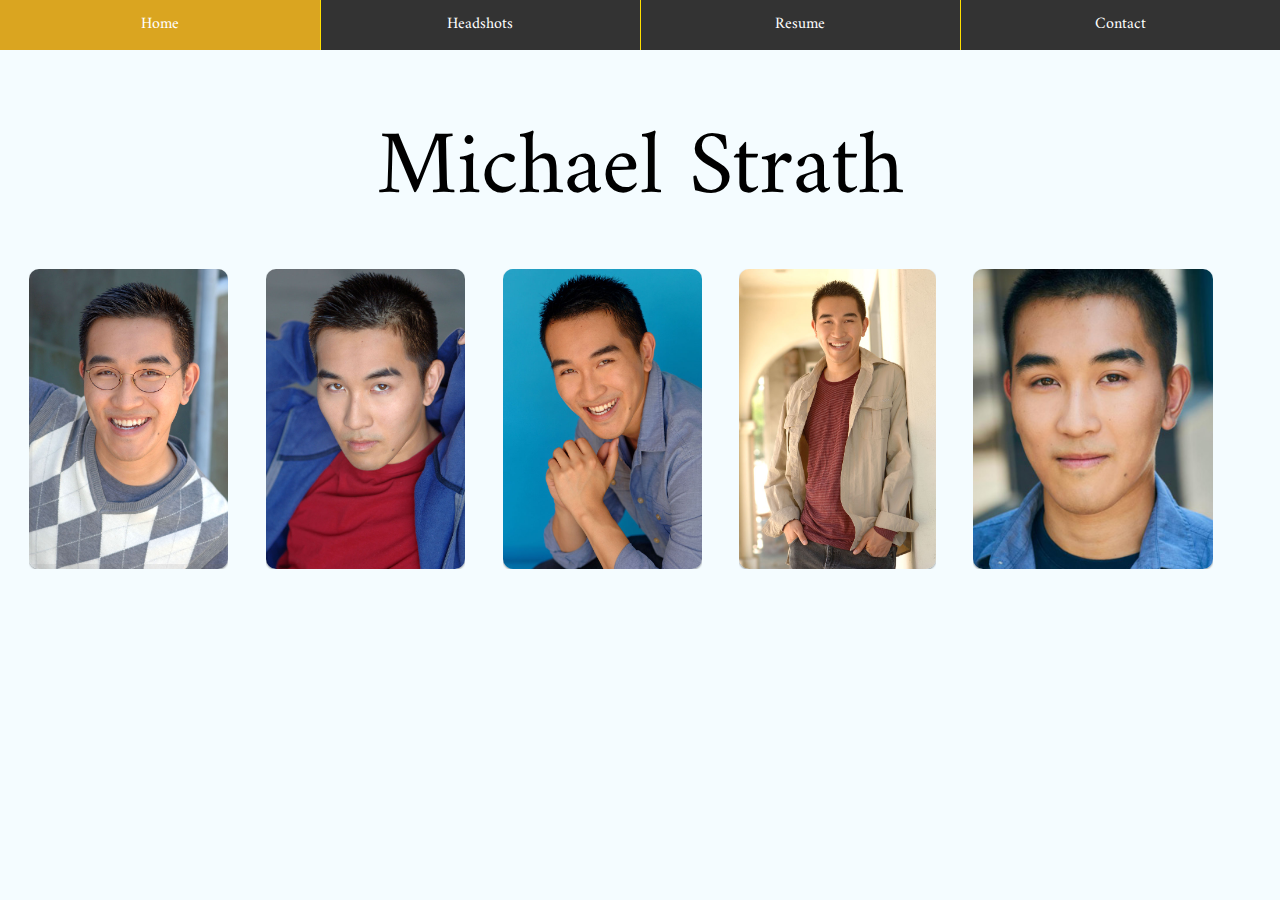
<file: headshots/index.html>
<!DOCTYPE html>

<!link href="https://fonts.googleapis.com/css?family=Vollkorn" rel="stylesheet">
<!link href="https://fonts.googleapis.com/css?family=Neuton" rel="stylesheet">
<!link href="https://fonts.googleapis.com/css?family=Cinzel:400,700" rel="stylesheet">
<link href="https://fonts.googleapis.com/css?family=Amiri:400,700" rel="stylesheet">

<link rel="stylesheet" href="/static/style.css" type="text/css">

<meta name="viewport" content="width=device-width, initial-scale=1.0">

<html>

        
        <title>Headshots - Michael Strath </title>
        
        
    <style>
        /* For mobile: */
        
            body {margin:0;}
            
            /* Style total navbar (z-index to put on top)*/
            ul.nav-group {
                list-style-type: none;
                margin: 0 ;
                padding: 0 ;
                overflow: hidden;
                background-color: #333;
                position: absolute;
                top: 0;
                width: 100%;
                z-index: 10;
            }
            
            /* Define block elements */
            .nav-group a {
            display: block;
            color: white;
            text-align: center;
            padding: 10px 16px;
            text-decoration: none;
            height:50px;
            float: none;
            display: block;
            text-align: center;
            border-right:none;
            border-left:none;
            }            
            
            .nav-group a:hover {
            background-color: #daa520;
            }
            
            /* Hides drop down, shows drop down icon */
            .nav-group nav {display: none;}
            
            .nav-group a.icon {
                float: right;
                display: block;
            }
            
            .nav-group a.icon {
            position: absolute;
            right: 0;
            top: 0;
            }
            

            
            /* Styles the dropped down menu (appears through Javascript by modifying class)*/
            .nav-group.appear a{
                border-bottom:1px solid #FFDF00;
                }
           
            .nav-group.appear nav {
                display: block;
                float:none;
                }
                
            .nav-group.appear nav li a{
                float:none;
                display:block
                } 
                
            .nav-group.appear nav li.endbut a
                {border-bottom:none;
            }
            
            .nav-group.appear a.icon {
                float: right;
                display: block;
            }
            
            
        @media only screen and (min-width: 1050px) {
        /* For desktop: */
        
        .nav-group {
            display:block;
            justify-content: center;
            
            }
            
          .nav-group:first-child li{
            float:left;
            width:25%;
            }


        .nav-group nav {
            display: inline-block;
            float:right;
            border-bottom:none;
            width:75%
            }

          
        .nav-group nav li a{
            border-left: 1px solid #FFDF00;

            }
        .nav-group nav li.endbut
                {float:right;
                width:33.3333%;
            }  
        .nav-group nav li.midbut
            {
            width:33.3333%;
            }   
            
        .nav-group a.icon {
            display: none;
        }    


 
    </style>
    
    <script>
    /* Toggle between adding and removing the "appear" class to nav when the user clicks on the icon */
    function navFunction() {
        var x = document.getElementById("navbar");
        if (x.className === "nav-group") {
            x.className += " appear";
        } else {
            x.className = "nav-group";
        }
    }
    

    </script>
    
    <head >

    <! Navigation Bar (unordered list)>
    <ul class = 'nav-group' id = 'navbar'>
        <! Elements (list items)>
        <li><a href="/">Home</a></li>
        
        <! Dropdown icon>
        <a href="javascript:void(0);" class="icon" onclick="navFunction()">&#9776;</a>
        
        <! Container of other elements>
        <nav>
                   
                <li class='midbut' ><a href="/headshots/">Headshots</a></li> 
                
                <li class='midbut' ><a href="/resume/">Resume</a></li>                

                <li class='endbut' ><a href="/contact/">Contact</a></li>


        </nav>
        
    </ul>
    </head>
    
    <body>
    <! Flashed message renderer>

        
          
        

            

<style>

.image-wrap {
    
    position: relative;
    display: inline-block;
    vertical-align: top;
    max-width: 100%;
    width:auto;
    height: 300px;
    overflow: hidden;
}


.image-wrap img {
    vertical-align: top;
    -webkit-box-shadow: 0 1px 2px rgba(0,0,0,.4);
    -moz-box-shadow: 0 1px 2px rgba(0,0,0,.4);
    box-shadow: 0 1px 2px rgba(0,0,0,.4);
    -webkit-border-radius: 26px;
    -moz-border-radius: 20px;
    border-radius: 10px;
    width: auto;
    height: auto;
}

.flexcont{
    flex-wrap:wrap;
    margin:-10px;
}

.flexcont>* {
    margin: 10px;
}
</style>
<div style = 'padding:0px 20px 20px 20px';>
    
    <div class = 'big-wrapper' style='min-width:0px'>
        <div class ='big-name' >Michael Strath </div>
    </div>
    
    <div class = 'flexcont'>

     
     
            <div class = 'headshot-wrapper'> 
        
            <div class='image-wrap'>      
                <img src="/static/headshots/michael-strath-01.jpg"
                     style = 'max-height:300px'> 
            </div>
            
        </div>
     
     
            <div class = 'headshot-wrapper'> 
        
            <div class='image-wrap'>      
                <img src="/static/headshots/michael-strath-02.jpg"
                     style = 'max-height:300px'> 
            </div>
            
        </div>
     
     
            <div class = 'headshot-wrapper'> 
        
            <div class='image-wrap'>      
                <img src="/static/headshots/michael-strath-03.jpg"
                     style = 'max-height:300px'> 
            </div>
            
        </div>
     
     
            <div class = 'headshot-wrapper'> 
        
            <div class='image-wrap'>      
                <img src="/static/headshots/michael-strath-04.jpg"
                     style = 'max-height:300px'> 
            </div>
            
        </div>
     
     
            <div class = 'headshot-wrapper'> 
        
            <div class='image-wrap'>      
                <img src="/static/headshots/michael-strath-05.jpg"
                     style = 'max-height:300px'> 
            </div>
            
        </div>
     

    <div> 
</div>

  </body>

</html>
</file>
<file: static/style.css>
/*Main Body*/
* {
box-sizing: border-box;
}
 
*:focus {
    outline: none;
}
body {
font-family: 'Amiri',Garamond;
font-weight:400;
background-color: #f4fcff;  /* Background Color (000724)*/
padding: 50px 0px 0px 0px; /*LoginBox to Other Element Dist*/
margin:0;
}


.image-wrap {
    
    position: relative;
    display: inline-block;

    vertical-align: top;
}

.image-wrap img {
    vertical-align: top;
    -webkit-box-shadow: 0 1px 2px rgba(0,0,0,.4);
    -moz-box-shadow: 0 1px 2px rgba(0,0,0,.4);
    box-shadow: 0 1px 2px rgba(0,0,0,.4);
    -webkit-border-radius: 26px;
    -moz-border-radius: 20px;
    border-radius: 10px;
    width: 100%;
    height: auto;
}

.image-main img {
    vertical-align: top;
    -webkit-box-shadow: 0 1px 2px rgba(0,0,0,.4);
    -moz-box-shadow: 0 1px 2px rgba(0,0,0,.4);
    box-shadow: 0 1px 2px rgba(0,0,0,.4);
    -webkit-border-radius: 13px;
    -moz-border-radius: 13px;
    border-radius: 13px;
    width: 100%;
    height: auto;
} 

.big-wrapper{
    padding:25px 0px 25px 0px;
    min-width:364px
    }
    
.big-name{
    text-align:center;
    font-size:6vmax;
    font-family: 'Amiri',Garamond;
    }

@media only screen and (min-width: 1050px) {
/* For desktop: */

.big-wrapper{
    padding:40px 0px 20px 0px
    }
    
.big-name{
    text-align:center;
    font-size:68pt;
    font-family: 'Amiri',Garamond;
    }
}

.flexcont {
    display: flex;
    justify-content:space-around;
}

.col-1 {width: 8.33%;}
.col-2 {width: 16.66%;}
.col-3 {width: 25%;}
.col-4 {width: 33.33%;}
.col-5 {width: 41.66%;}
.col-6 {width: 50%;}
.col-7 {width: 58.33%;}
.col-8 {width: 66.66%;}
.col-9 {width: 75%;}
.col-10 {width: 83.33%;}
.col-11 {width: 91.66%;}
.col-12 {width: 100%;}
</file>
